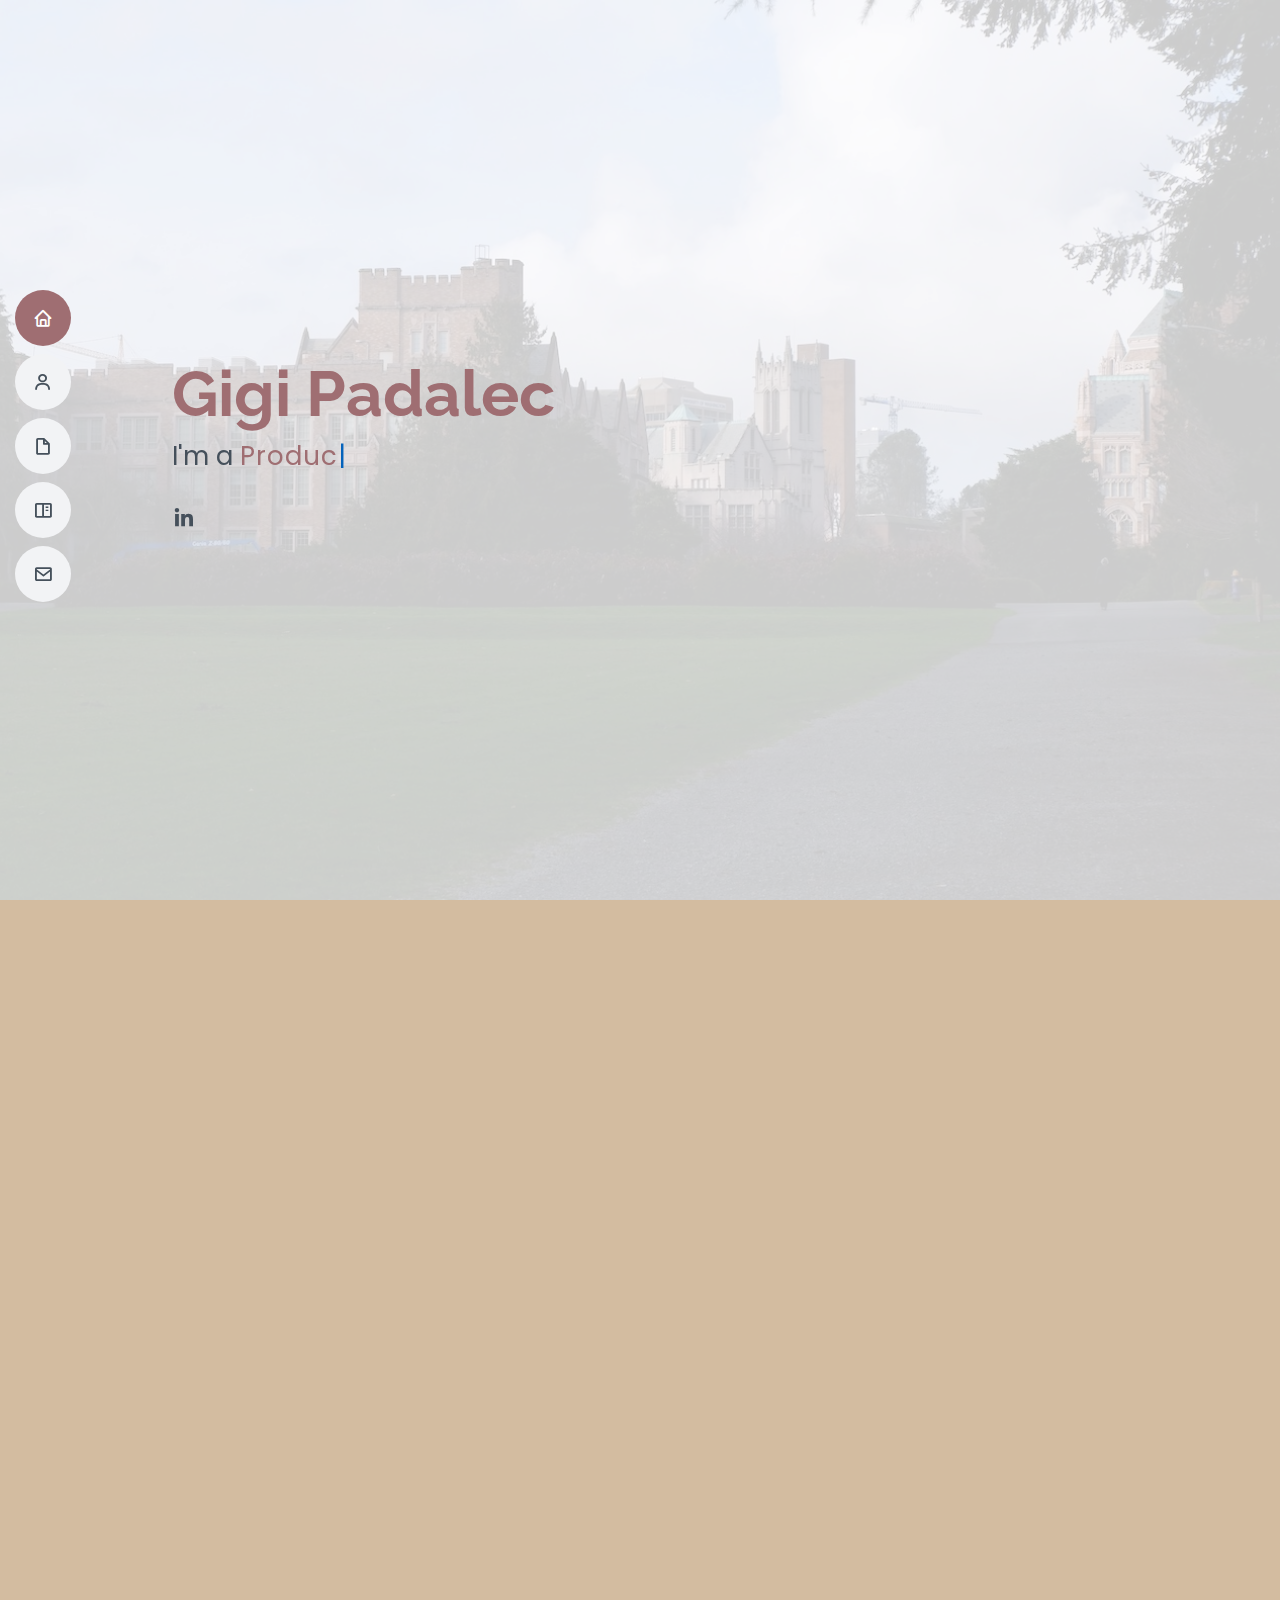
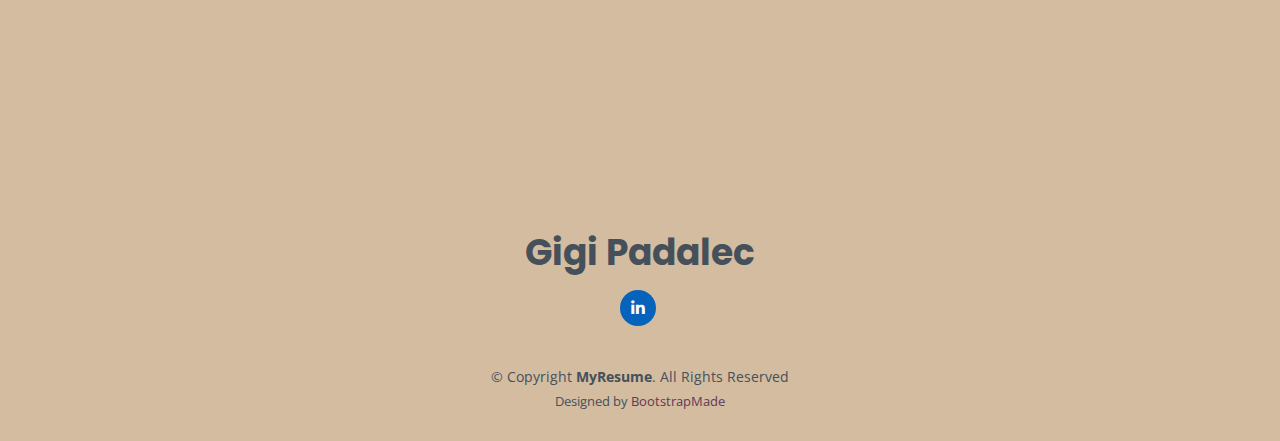
<file: index.html>
<!DOCTYPE html>
<html lang="en">

<head>
  <meta charset="utf-8">
  <meta content="width=device-width, initial-scale=1.0" name="viewport">

  <title>Welcome!</title>
  <meta content="" name="description">
  <meta content="" name="keywords">

  <!-- Favicons -->
  <link href="assets/img/heart.png" rel="icon">
  <link href="assets/img/apple-touch-icon.png" rel="apple-touch-icon">

  <!-- Google Fonts -->
  <link href="https://fonts.googleapis.com/css?family=Open+Sans:300,300i,400,400i,600,600i,700,700i|Raleway:300,300i,400,400i,500,500i,600,600i,700,700i|Poppins:300,300i,400,400i,500,500i,600,600i,700,700i" rel="stylesheet">

  <!-- Vendor CSS Files -->
  <link href="assets/vendor/aos/aos.css" rel="stylesheet">
  <link href="assets/vendor/bootstrap/css/bootstrap.min.css" rel="stylesheet">
  <link href="assets/vendor/bootstrap-icons/bootstrap-icons.css" rel="stylesheet">
  <link href="assets/vendor/boxicons/css/boxicons.min.css" rel="stylesheet">
  <link href="assets/vendor/glightbox/css/glightbox.min.css" rel="stylesheet">
  <link href="assets/vendor/swiper/swiper-bundle.min.css" rel="stylesheet">

  <!-- Template Main CSS File -->
  <link href="assets/css/style.css" rel="stylesheet">

  <!-- =======================================================
  * Template Name: MyResume - v4.7.0
  * Template URL: https://bootstrapmade.com/free-html-bootstrap-template-my-resume/
  * Author: BootstrapMade.com
  * License: https://bootstrapmade.com/license/
  ======================================================== -->

</head>

<body>
  
  <!-- ======= Mobile nav toggle button ======= -->
  <!-- <button type="button" class="mobile-nav-toggle d-xl-none"><i class="bi bi-list mobile-nav-toggle"></i></button> -->
  <i class="bi bi-list mobile-nav-toggle d-xl-none"></i>
  <!-- ======= Header ======= -->
  <header id="header" class="d-flex flex-column justify-content-center">

    <nav id="navbar" class="navbar nav-menu">
      <ul>
        <li><a href="#hero" class="nav-link scrollto active"><i class="bx bx-home"></i> <span>Home</span></a></li>
        <li><a href="#about" class="nav-link scrollto"><i class="bx bx-user"></i> <span>About</span></a></li>
        <li><a href="#resume" class="nav-link scrollto"><i class="bx bx-file-blank"></i> <span>Resume</span></a></li>
        <li><a href="#portfolio" class="nav-link scrollto"><i class="bx bx-book-content"></i> <span>Portfolio</span></a></li>
     <!--  <li><a href="#services" class="nav-link scrollto"><i class="bx bx-server"></i> <span>Services</span></a></li>--> 
        <li><a href="#contact" class="nav-link scrollto"><i class="bx bx-envelope"></i> <span>Contact</span></a></li>
      </ul>
    </nav><!-- .nav-menu -->

  </header><!-- End Header -->

  <!-- ======= Hero Section ======= -->
  <section id="hero" class="d-flex flex-column justify-content-center">
    <div class="container" data-aos="zoom-in" data-aos-delay="100">
      <h1 style="color: #9F6E72">Gigi Padalec</h1>
      <p>I'm a <span style="color: #9F6E72" class="typed" data-typed-items="Product Manager, Lifelong Learner, Foodie, Problem Solver, Coder, Critical Thinker "></span></p>
      <div class="social-links">
        <!-- <a href="#" class="twitter"><i class="bx bxl-twitter"></i></a>
        <a href="#" class="facebook"><i class="bx bxl-facebook"></i></a>
        <a href="#" class="instagram"><i class="bx bxl-instagram"></i></a>
        <a href="#" class="google-plus"><i class="bx bxl-skype"></i></a> -->
        <a href="https://www.linkedin.com/in/gigi-padalec/" class="linkedin"><i class="bx bxl-linkedin"></i></a>
      </div>
    </div>
  </section><!-- End Hero -->

  <main id="main">

    <!-- ======= About Section ======= -->
    <section id="about" class="about">
      <div class="container" data-aos="fade-up">

        <div class="section-title">
          <h2>About</h2>
          <!-- <p>Hi! My name is Gigi :) I am a senior studying computer science at Michigan State University. After graduation, I will be working
            at Microsoft as a technical PM & I plan to go to grad school Fall 2023 to get my masters in Computer Science! Besides coding, one of my favorite things to partake in is outreach. I work in numerous programs in the Lansing area while also working directly in the Lansing school district.
             When I have time for myself, I enjoy crafting, playing tennis,traveling, hiking, and playing Animal Crossing.</p> -->
        </div>

        <div class="row">
          <div class="col-lg-4">
            <img src="assets/img/gigi2023.jpg" class="img-fluid" alt="picture of a girl smiling in a pink and black top">
          </div>
          <div class="col-lg-8 pt-4 pt-lg-0 content">
            <h3 style = "color: #9F6E72">PM @ Microsoft</h3>
            <!-- <p class="fst-italic"> -->
              <p>
              Hi! My name is Gigi :) I am a recent graduate Michigan State University from Michigan State University with a degree in computer science and a focus in Biometrics. I currently
              work at Microsoft as a product manager. 
              <p></p>
             When I have time for myself, I enjoy puzzles (sudoku advocate), crafting, playing tennis, traveling, hiking, and tending to my Animal Crossing garden. I am also an aspiring author and am currently in the works of writing my first book!
            </p>
       
           
            <h4 style = "color: #9F6E72">Interests!</h4>
            <p>My interests surround in making technology accessible and inclusive.  I have experience with both front and backend development in a professional environment and
              want to continue to develop these skills. 
              I'm also interested in the cross over between consumers and product, specifically working among
              both in order to build a useful and accessible piece of technology for users.
            </p>
            <h4 style = "color: #9F6E72">Lifelong Learning!</h4>
            <p>Learning is something that never stops. It's important to me that I am in an 
              environment that continues to challenge me and allows me to grow and flourish into my best self. Because of this, 
              I'm always learning new skills, technical or non-technical (trying to become a better cook :) ). My passion for tech
              allows me to be in a space with continued growth and endless possibilities.

            </p>
            <!-- <div class="row">
              <div class="col-lg-6">
                <ul>
                  <li><i class="bi bi-chevron-right"></i> <strong>Birthday:</strong> <span>1 May 1995</span></li>
                  <li><i class="bi bi-chevron-right"></i> <strong>Website:</strong> <span>www.example.com</span></li>
                  <li><i class="bi bi-chevron-right"></i> <strong>Phone:</strong> <span>+123 456 7890</span></li>
                  <li><i class="bi bi-chevron-right"></i> <strong>City:</strong> <span>New York, USA</span></li>
                </ul>
              </div>
              <div class="col-lg-6">
                <ul>
                  <li><i class="bi bi-chevron-right"></i> <strong>Age:</strong> <span>30</span></li>
                  <li><i class="bi bi-chevron-right"></i> <strong>Degree:</strong> <span>Master</span></li>
                  <li><i class="bi bi-chevron-right"></i> <strong>PhEmailone:</strong> <span>email@example.com</span></li>
                  <li><i class="bi bi-chevron-right"></i> <strong>Freelance:</strong> <span>Available</span></li>
                </ul>
              </div>
            </div> -->
            <!-- <p>
              Officiis eligendi itaque labore et dolorum mollitia officiis optio vero. Quisquam sunt adipisci omnis et ut. Nulla accusantium dolor incidunt officia tempore. Et eius omnis.
              Cupiditate ut dicta maxime officiis quidem quia. Sed et consectetur qui quia repellendus itaque neque. Aliquid amet quidem ut quaerat cupiditate. Ab et eum qui repellendus omnis culpa magni laudantium dolores.
            </p> -->
          </div>
        </div>

      </div>
    </section><!-- End About Section -->




    <!-- ======= Resume Section ======= -->
    <section id="resume" class="resume">
      <div class="container" data-aos="fade-up">

        <div class="section-title">
          <h2>Resume</h2>
          <p>Here are some of my past professional experiences!</p>
        </div>

        <div class="row">
          <div class="col-lg-6">
            <h3 class="resume-title">Summary</h3>
            <div class="resume-item pb-0">
              <h4>Gigi Padalec</h4>
              <p>Grace Hopper Scholarship Recipient 2020 & 2021</p>
              <p>MSU Engineering Undergraduate Service Award Recipient 2021 & 2022</p>
            <!-- <p><em>Innovative and deadline-driven Graphic Designer with 3+ years of experience designing and developing user-centered digital/print marketing material from initial concept to final, polished deliverable.</em></p>
              <ul>
                <li>Michigan</li>
              
              </ul> -->
            </div>

            <h3 class="resume-title">Education</h3>
            <div class="resume-item">
              <h4>Bachelor Of Science, Computer Science</h4>
              <h5>2018 - expected: May 2022</h5>
              <p><em>Michigan State University, East Lansing, MI</em></p>
            </div>

            <h3 class="resume-title">Capstone Project</h3>
            <div class="resume-item">
              <h4> Michigan State University</h4>
              <p><em>Michigan State University, East Lansing, MI</em></p>
              <H6><strong>Team United Airlines Quality Assurance</strong></H6>
              <p>Tasked to develop an audit management system for auditors to replace
                the pen and paper audits they were previously working with.
                The audit management system created enables quality assurance administrators 
                to create new audits and assign them to their respective auditors more easily. Our system also provides auditors with a solution to have electronic access to audit documentation on their mobile devices.
                Specifically worked on the front-end of the application which was written 
                in Swift for iOS integration. 
              </p>
            </div>
           
            <!-- <div class="resume-item">
              <h4>Bachelor of Fine Arts &amp; Graphic Design</h4>
              <h5>2010 - 2014</h5>
              <p><em>Rochester Institute of Technology, Rochester, NY</em></p>
              <p>Quia nobis sequi est occaecati aut. Repudiandae et iusto quae reiciendis et quis Eius vel ratione eius unde vitae rerum voluptates asperiores voluptatem Earum molestiae consequatur neque etlon sader mart dila</p>
            </div> -->
          </div>
          <div class="col-lg-6">
            <div class="resume-item">
              <h4>Product Manager @ Microsoft </h4>
              <h5>August 2022</h5>
              <p><em>Seattle, Washington </em></p>
              <ul>
                <li>Microsoft Ads - Consumer Payments</li>
               
              </ul>
            </div>

            <h3 class="resume-title">Professional Experience</h3>
            <div class="resume-item">
              <h4>Backend Software Engineer Intern at Target</h4>
              <h5>June 2021 - August 2021</h5>
              <p><em>Minneapolis, MN  </em></p>
              <ul>
                <li>Worked in an Agile environment with daily stand-up meetings and collaborated with the entire team.</li>
                <li>Created an API to help specify store needs. Written in Kotlin, tested in Groovy.  </li>
                <li>Created a plugin that promoted to production from terminal and increased productivity by 30% for developers. (Kotlin, Groovy)</li>
                <li>Developed new UI features to Target’s internal website to toggle between developer and standard views across page (Javascript, React)</li>
              </ul>
            </div>
            <div class="resume-item">
              <h4>Undergraduate Teaching Assistant - Algorithmic Thinking & Programming</h4>
              <h5>Fall 2019 - Fall 2021</h5>
              <p><em>Michigan State University - College of Engineering, East Lansing, MI</em></p>
              <ul>
                <li>Instruct a class of 30 students teaching the fundamentals of computing, algorithms and programming using Python</li>
                <li>Built supplemental lesson plans on course topics to further develop their understanding of key coding concepts</li>
                <li>Assisted students by reviewing their code, identified logical flaws and provided actionable feedback towards completion</li>
                <li>Reporting class statistics and problem areas for students to professors, creating strategies for better student engagement</li>
                <li>Became faster at locating illogical statements and code errors in others’ coding projects</li>
              </ul>
            </div>


            <div class="resume-item">
              <h4>Women in Engineering Ambassador</h4>
              <h5>Fall 2019 - June 2022</h5>
              <p><em>Michigan State University - College of Engineering, East Lansing, MI</em></p>
              <ul>
                <li>The mission of the Women in Engineering program is to recruit and retain women of all backgrounds in engineering.</li>
                <li>Assisted students by reviewing their code, identified logical flaws and provided actionable feedback towards completion</li>
                <li>Reporting class statistics and problem areas for students to professors, creating strategies for better student engagement</li>
                <li>Became faster at locating illogical statements and code errors in others’ coding projects</li>
              </ul>
            </div>



          </div>
        </div>

      </div>
    </section><!-- End Resume Section -->
        <!-- ======= Skills Section ======= -->
        
        <section id="skills" class="skills section-bg">
       
          <div class="container" data-aos="fade-up">
           
           
              
            <div class="section-title">
              
              <h2>Skills & Relevant Coursework</h2>
              <h4>Coursework</h4>
              <p>Relevant Course Work: Algorithms and Data Structures, Discrete Structures (CS), Intro to Programming 1 & 2, Linear Algebra,
                 Differential Equations, Discrete Math, Software Development, Advanced Algorithms & Data Structures, Databases, Biometrics & Facial Recognition,
                Computer Systems, Computer Networks, Web Application Development</p>
                <br>
                <br>
              <h4>Computer Skills</h4>
              <p>C++17, Python, C, Kotlin, Swift, HTML, CSS, PHP, SQL, Bootstrap, Markdown</p>
              <br>
              <br>
              <h4>Clubs Participated In (College) </h4>
              <p>
                <ul>
                  <p>Society of Women Engineers - Member</p> 
                  <p> Women in Computing – Webmaster </p> 
                  <p>Phi Sigma Rho-Engineering and Engineering Technology Sorority – Member</p>  
                  <p>Association for Computing Machinery (ACM) - Member</p>  
              </ul>
              </p>
            </div>
    
            <!-- <div class="row skills-content">
    
              <div class="col-lg-6">
    
                <div class="progress">
                  <span class="skill">HTML <i class="val">100%</i></span>
                  <div class="progress-bar-wrap">
                    <div class="progress-bar" role="progressbar" aria-valuenow="100" aria-valuemin="0" aria-valuemax="100"></div>
                  </div>
                </div>
    
                <div class="progress">
                  <span class="skill">CSS <i class="val">90%</i></span>
                  <div class="progress-bar-wrap">
                    <div class="progress-bar" role="progressbar" aria-valuenow="90" aria-valuemin="0" aria-valuemax="100"></div>
                  </div>
                </div>
    
                <div class="progress">
                  <span class="skill">JavaScript <i class="val">75%</i></span>
                  <div class="progress-bar-wrap">
                    <div class="progress-bar" role="progressbar" aria-valuenow="75" aria-valuemin="0" aria-valuemax="100"></div>
                  </div>
                </div>
    
              </div>
    
              <div class="col-lg-6">
    
                <div class="progress">
                  <span class="skill">PHP <i class="val">80%</i></span>
                  <div class="progress-bar-wrap">
                    <div class="progress-bar" role="progressbar" aria-valuenow="80" aria-valuemin="0" aria-valuemax="100"></div>
                  </div>
                </div>
    
                <div class="progress">
                  <span class="skill">WordPress/CMS <i class="val">90%</i></span>
                  <div class="progress-bar-wrap">
                    <div class="progress-bar" role="progressbar" aria-valuenow="90" aria-valuemin="0" aria-valuemax="100"></div>
                  </div>
                </div>
    
                <div class="progress">
                  <span class="skill">Photoshop <i class="val">55%</i></span>
                  <div class="progress-bar-wrap">
                    <div class="progress-bar" role="progressbar" aria-valuenow="55" aria-valuemin="0" aria-valuemax="100"></div>
                  </div>
                </div>
    
              </div>
    
            </div> -->
    
          </div>
        </section><!-- End Skills Section -->
    <!-- ======= Portfolio Section ======= -->
    <section id="portfolio" class="portfolio section-bg">
      <div class="container" data-aos="fade-up">
           
        <div class="section-title">
          <h2>Portfolio</h2>
          <p>
            This space will be updated with Spring 2023 projects and work completed! On the horizon is an IOS app that I plan on creating!
          </p>
        </div>

        <!-- <div class="row">
          <div class="col-lg-12 d-flex justify-content-center" data-aos="fade-up" data-aos-delay="100">
            <ul id="portfolio-flters">
              <li data-filter="*" class="filter-active">All</li>
              <li data-filter=".filter-app">App</li>
              <li data-filter=".filter-card">Card</li>
              <li data-filter=".filter-web">Web</li>
            </ul>
          </div>
        </div>

        <div class="row portfolio-container" data-aos="fade-up" data-aos-delay="200">

          <div class="col-lg-4 col-md-6 portfolio-item filter-app">
            <div class="portfolio-wrap">
              <img src="assets/img/portfolio/portfolio-1.jpg" class="img-fluid" alt="">
              <div class="portfolio-info">
                <h4>App 1</h4>
                <p>App</p>
                <div class="portfolio-links">
                  <a href="assets/img/portfolio/portfolio-1.jpg" data-gallery="portfolioGallery" class="portfolio-lightbox" title="App 1"><i class="bx bx-plus"></i></a>
                  <a href="portfolio-details.html" class="portfolio-details-lightbox" data-glightbox="type: external" title="Portfolio Details"><i class="bx bx-link"></i></a>
                </div>
              </div>
            </div>
          </div> -->

       <!--    <div class="col-lg-4 col-md-6 portfolio-item filter-web">
            <div class="portfolio-wrap">
              <img src="assets/img/portfolio/portfolio-2.jpg" class="img-fluid" alt="">
              <div class="portfolio-info">
                <h4>Web 3</h4>
                <p>Web</p>
                <div class="portfolio-links">
                  <a href="assets/img/portfolio/portfolio-2.jpg" data-gallery="portfolioGallery" class="portfolio-lightbox" title="Web 3"><i class="bx bx-plus"></i></a>
                  <a href="portfolio-details.html" class="portfolio-details-lightbox" data-glightbox="type: external" title="Portfolio Details"><i class="bx bx-link"></i></a>
                </div>
              </div>
            </div>
          </div>

          <div class="col-lg-4 col-md-6 portfolio-item filter-app">
            <div class="portfolio-wrap">
              <img src="assets/img/portfolio/portfolio-3.jpg" class="img-fluid" alt="">
              <div class="portfolio-info">
                <h4>App 2</h4>
                <p>App</p>
                <div class="portfolio-links">
                  <a href="assets/img/portfolio/portfolio-3.jpg" data-gallery="portfolioGallery" class="portfolio-lightbox" title="App 2"><i class="bx bx-plus"></i></a>
                  <a href="portfolio-details.html" class="portfolio-details-lightbox" data-glightbox="type: external" title="Portfolio Details"><i class="bx bx-link"></i></a>
                </div>
              </div>
            </div>
          </div>

          <div class="col-lg-4 col-md-6 portfolio-item filter-card">
            <div class="portfolio-wrap">
              <img src="assets/img/portfolio/portfolio-4.jpg" class="img-fluid" alt="">
              <div class="portfolio-info">
                <h4>Card 2</h4>
                <p>Card</p>
                <div class="portfolio-links">
                  <a href="assets/img/portfolio/portfolio-4.jpg" data-gallery="portfolioGallery" class="portfolio-lightbox" title="Card 2"><i class="bx bx-plus"></i></a>
                  <a href="portfolio-details.html" class="portfolio-details-lightbox" data-glightbox="type: external" title="Portfolio Details"><i class="bx bx-link"></i></a>
                </div>
              </div>
            </div>
          </div>

          <div class="col-lg-4 col-md-6 portfolio-item filter-web">
            <div class="portfolio-wrap">
              <img src="assets/img/portfolio/portfolio-5.jpg" class="img-fluid" alt="">
              <div class="portfolio-info">
                <h4>Web 2</h4>
                <p>Web</p>
                <div class="portfolio-links">
                  <a href="assets/img/portfolio/portfolio-5.jpg" data-gallery="portfolioGallery" class="portfolio-lightbox" title="Web 2"><i class="bx bx-plus"></i></a>
                  <a href="portfolio-details.html" class="portfolio-details-lightbox" data-glightbox="type: external" title="Portfolio Details"><i class="bx bx-link"></i></a>
                </div>
              </div>
            </div>
          </div>

          <div class="col-lg-4 col-md-6 portfolio-item filter-app">
            <div class="portfolio-wrap">
              <img src="assets/img/portfolio/portfolio-6.jpg" class="img-fluid" alt="">
              <div class="portfolio-info">
                <h4>App 3</h4>
                <p>App</p>
                <div class="portfolio-links">
                  <a href="assets/img/portfolio/portfolio-6.jpg" data-gallery="portfolioGallery" class="portfolio-lightbox" title="App 3"><i class="bx bx-plus"></i></a>
                  <a href="portfolio-details.html" class="portfolio-details-lightbox" data-glightbox="type: external" title="Portfolio Details"><i class="bx bx-link"></i></a>
                </div>
              </div>
            </div>
          </div>

          <div class="col-lg-4 col-md-6 portfolio-item filter-card">
            <div class="portfolio-wrap">
              <img src="assets/img/portfolio/portfolio-7.jpg" class="img-fluid" alt="">
              <div class="portfolio-info">
                <h4>Card 1</h4>
                <p>Card</p>
                <div class="portfolio-links">
                  <a href="assets/img/portfolio/portfolio-7.jpg" data-gallery="portfolioGallery" class="portfolio-lightbox" title="Card 1"><i class="bx bx-plus"></i></a>
                  <a href="portfolio-details.html" class="portfolio-details-lightbox" data-glightbox="type: external" title="Portfolio Details"><i class="bx bx-link"></i></a>
                </div>
              </div>
            </div>
          </div>

          <div class="col-lg-4 col-md-6 portfolio-item filter-card">
            <div class="portfolio-wrap">
              <img src="assets/img/portfolio/portfolio-8.jpg" class="img-fluid" alt="">
              <div class="portfolio-info">
                <h4>Card 3</h4>
                <p>Card</p>
                <div class="portfolio-links">
                  <a href="assets/img/portfolio/portfolio-8.jpg" data-gallery="portfolioGallery" class="portfolio-lightbox" title="Card 3"><i class="bx bx-plus"></i></a>
                  <a href="portfolio-details.html" class="portfolio-details-lightbox" data-glightbox="type: external" title="Portfolio Details"><i class="bx bx-link"></i></a>
                </div>
              </div>
            </div>
          </div>

          <div class="col-lg-4 col-md-6 portfolio-item filter-web">
            <div class="portfolio-wrap">
              <img src="assets/img/portfolio/portfolio-9.jpg" class="img-fluid" alt="">
              <div class="portfolio-info">
                <h4>Web 3</h4>
                <p>Web</p>
                <div class="portfolio-links">
                  <a href="assets/img/portfolio/portfolio-9.jpg" data-gallery="portfolioGallery" class="portfolio-lightbox" title="Web 3"><i class="bx bx-plus"></i></a>
                  <a href="portfolio-details.html" class="portfolio-details-lightbox" data-glightbox="type: external" title="Portfolio Details"><i class="bx bx-link"></i></a>
                </div>
              </div>
            </div>
          </div>

        </div>

      </div> -->
    </section><!-- End Portfolio Section -->

    <!-- ======= Services Section ======= -->
   <!-- <section id="services" class="services">
      <div class="container" data-aos="fade-up">

        <div class="section-title">
          <h2>Services</h2>
          <p>Magnam dolores commodi suscipit. Necessitatibus eius consequatur ex aliquid fuga eum quidem. Sit sint consectetur velit. Quisquam quos quisquam cupiditate. Et nemo qui impedit suscipit alias ea. Quia fugiat sit in iste officiis commodi quidem hic quas.</p>
        </div>

        <div class="row">

          <div class="col-lg-4 col-md-6 d-flex align-items-stretch" data-aos="zoom-in" data-aos-delay="100">
            <div class="icon-box iconbox-blue">
              <div class="icon">
                <svg width="100" height="100" viewBox="0 0 600 600" xmlns="http://www.w3.org/2000/svg">
                  <path stroke="none" stroke-width="0" fill="#f5f5f5" d="M300,521.0016835830174C376.1290562159157,517.8887921683347,466.0731472004068,529.7835943286574,510.70327084640275,468.03025145048787C554.3714126377745,407.6079735673963,508.03601936045806,328.9844924480964,491.2728898941984,256.3432110539036C474.5976632858925,184.082847569629,479.9380746630129,96.60480741107993,416.23090153303,58.64404602377083C348.86323505073057,18.502131276798302,261.93793281208167,40.57373210992963,193.5410806939664,78.93577620505333C130.42746243093433,114.334589627462,98.30271207620316,179.96522072025542,76.75703585869454,249.04625023123273C51.97151888228291,328.5150500222984,13.704378332031375,421.85034740162234,66.52175969318436,486.19268352777647C119.04800174914682,550.1803526380478,217.28368757567262,524.383925680826,300,521.0016835830174"></path>
                </svg>
                <i class="bx bxl-dribbble"></i>
              </div>
              <h4><a href="">Lorem Ipsum</a></h4>
              <p>Voluptatum deleniti atque corrupti quos dolores et quas molestias excepturi</p>
            </div>
          </div>

          <div class="col-lg-4 col-md-6 d-flex align-items-stretch mt-4 mt-md-0" data-aos="zoom-in" data-aos-delay="200">
            <div class="icon-box iconbox-orange ">
              <div class="icon">
                <svg width="100" height="100" viewBox="0 0 600 600" xmlns="http://www.w3.org/2000/svg">
                  <path stroke="none" stroke-width="0" fill="#f5f5f5" d="M300,582.0697525312426C382.5290701553225,586.8405444964366,449.9789794690241,525.3245884688669,502.5850820975895,461.55621195738473C556.606425686781,396.0723002908107,615.8543463187945,314.28637112970534,586.6730223649479,234.56875336149918C558.9533121215079,158.8439757836574,454.9685369536778,164.00468322053177,381.49747125262974,130.76875717737553C312.15926192815925,99.40240125094834,248.97055460311594,18.661163978235184,179.8680185752513,50.54337015887873C110.5421016452524,82.52863877960104,119.82277516462835,180.83849132639028,109.12597500060166,256.43424936330496C100.08760227029461,320.3096726198365,92.17705696193138,384.0621239912766,124.79988738764834,439.7174275375508C164.83382741302287,508.01625554203684,220.96474134820875,577.5009287672846,300,582.0697525312426"></path>
                </svg>
                <i class="bx bx-file"></i>
              </div>
              <h4><a href="">Sed Perspiciatis</a></h4>
              <p>Duis aute irure dolor in reprehenderit in voluptate velit esse cillum dolore</p>
            </div>
          </div>

          <div class="col-lg-4 col-md-6 d-flex align-items-stretch mt-4 mt-lg-0" data-aos="zoom-in" data-aos-delay="300">
            <div class="icon-box iconbox-pink">
              <div class="icon">
                <svg width="100" height="100" viewBox="0 0 600 600" xmlns="http://www.w3.org/2000/svg">
                  <path stroke="none" stroke-width="0" fill="#f5f5f5" d="M300,541.5067337569781C382.14930387511276,545.0595476570109,479.8736841581634,548.3450877840088,526.4010558755058,480.5488172755941C571.5218469581645,414.80211281144784,517.5187510058486,332.0715597781072,496.52539010469104,255.14436215662573C477.37192572678356,184.95920475031193,473.57363656557914,105.61284051026155,413.0603344069578,65.22779650032875C343.27470386102294,18.654635553484475,251.2091493199835,5.337323636656869,175.0934190732945,40.62881213300186C97.87086631185822,76.43348514350839,51.98124368387456,156.15599469081315,36.44837278890362,239.84606092416172C21.716077023791087,319.22268207091537,43.775223500013084,401.1760424656574,96.891909868211,461.97329694683043C147.22146801428983,519.5804099606455,223.5754009179313,538.201503339737,300,541.5067337569781"></path>
                </svg>
                <i class="bx bx-tachometer"></i>
              </div>
              <h4><a href="">Magni Dolores</a></h4>
              <p>Excepteur sint occaecat cupidatat non proident, sunt in culpa qui officia</p>
            </div>
          </div>

          <div class="col-lg-4 col-md-6 d-flex align-items-stretch mt-4" data-aos="zoom-in" data-aos-delay="100">
            <div class="icon-box iconbox-yellow">
              <div class="icon">
                <svg width="100" height="100" viewBox="0 0 600 600" xmlns="http://www.w3.org/2000/svg">
                  <path stroke="none" stroke-width="0" fill="#f5f5f5" d="M300,503.46388370962813C374.79870501325706,506.71871716319447,464.8034551963731,527.1746412648533,510.4981551193396,467.86667711651364C555.9287308511215,408.9015244558933,512.6030010748507,327.5744911775523,490.211057578863,256.5855673507754C471.097692560561,195.9906835881958,447.69079081568157,138.11976852964426,395.19560036434837,102.3242989838813C329.3053358748298,57.3949838291264,248.02791733380457,8.279543830951368,175.87071277845988,42.242879143198664C103.41431057327972,76.34704239035025,93.79494320519305,170.9812938413882,81.28167332365135,250.07896920659033C70.17666984294237,320.27484674793965,64.84698225790005,396.69656628748305,111.28512138212992,450.4950937839243C156.20124167950087,502.5303643271138,231.32542653798444,500.4755392045468,300,503.46388370962813"></path>
                </svg>
                <i class="bx bx-layer"></i>
              </div>
              <h4><a href="">Nemo Enim</a></h4>
              <p>At vero eos et accusamus et iusto odio dignissimos ducimus qui blanditiis</p>
            </div>
          </div>

          <div class="col-lg-4 col-md-6 d-flex align-items-stretch mt-4" data-aos="zoom-in" data-aos-delay="200">
            <div class="icon-box iconbox-red">
              <div class="icon">
                <svg width="100" height="100" viewBox="0 0 600 600" xmlns="http://www.w3.org/2000/svg">
                  <path stroke="none" stroke-width="0" fill="#f5f5f5" d="M300,532.3542879108572C369.38199826031484,532.3153073249985,429.10787420159085,491.63046689027357,474.5244479745417,439.17860296908856C522.8885846962883,383.3225815378663,569.1668002868075,314.3205725914397,550.7432151929288,242.7694973846089C532.6665558377875,172.5657663291529,456.2379748765914,142.6223662098291,390.3689995646985,112.34683881706744C326.66090330228417,83.06452184765237,258.84405631176094,53.51806209861945,193.32584062364296,78.48882559362697C121.61183558270385,105.82097193414197,62.805066853699245,167.19869350419734,48.57481801355237,242.6138429142374C34.843463184063346,315.3850353017275,76.69343916112496,383.4422959591041,125.22947124332185,439.3748458443577C170.7312796277747,491.8107796887764,230.57421082200815,532.3932930995766,300,532.3542879108572"></path>
                </svg>
                <i class="bx bx-slideshow"></i>
              </div>
              <h4><a href="">Dele Cardo</a></h4>
              <p>Quis consequatur saepe eligendi voluptatem consequatur dolor consequuntur</p>
            </div>
          </div>

          <div class="col-lg-4 col-md-6 d-flex align-items-stretch mt-4" data-aos="zoom-in" data-aos-delay="300">
            <div class="icon-box iconbox-teal">
              <div class="icon">
                <svg width="100" height="100" viewBox="0 0 600 600" xmlns="http://www.w3.org/2000/svg">
                  <path stroke="none" stroke-width="0" fill="#f5f5f5" d="M300,566.797414625762C385.7384707136149,576.1784315230908,478.7894351017131,552.8928747891023,531.9192734346935,484.94944893311C584.6109503024035,417.5663521118492,582.489472248146,322.67544863468447,553.9536738515405,242.03673114598146C529.1557734026468,171.96086150256528,465.24506316201064,127.66468636344209,395.9583748389544,100.7403814666027C334.2173773831606,76.7482773500951,269.4350130405921,84.62216499799875,207.1952322260088,107.2889140133804C132.92018162631612,134.33871894543012,41.79353780512637,160.00259165414826,22.644507872594943,236.69541883565114C3.319112789854554,314.0945973066697,72.72355303640163,379.243833228382,124.04198916343866,440.3218312028393C172.9286146004772,498.5055451809895,224.45579914871206,558.5317968840102,300,566.797414625762"></path>
                </svg>
                <i class="bx bx-arch"></i>
              </div>
              <h4><a href="">Divera Don</a></h4>
              <p>Modi nostrum vel laborum. Porro fugit error sit minus sapiente sit aspernatur</p>
            </div>
          </div>

        </div>

      </div>
    </section> --> <!-- End Services Section -->

    <!-- ======= Testimonials Section ======= -->
   <!--   <section id="testimonials" class="testimonials section-bg">
      <div class="container" data-aos="fade-up">

        <div class="section-title">
          <h2>Testimonials</h2>
        </div>

        <div class="testimonials-slider swiper" data-aos="fade-up" data-aos-delay="100">
          <div class="swiper-wrapper">

            <div class="swiper-slide">
              <div class="testimonial-item">
                <img src="assets/img/testimonials/testimonials-1.jpg" class="testimonial-img" alt="">
                <h3>Saul Goodman</h3>
                <h4>Ceo &amp; Founder</h4>
                <p>
                  <i class="bx bxs-quote-alt-left quote-icon-left"></i>
                  Proin iaculis purus consequat sem cure digni ssim donec porttitora entum suscipit rhoncus. Accusantium quam, ultricies eget id, aliquam eget nibh et. Maecen aliquam, risus at semper.
                  <i class="bx bxs-quote-alt-right quote-icon-right"></i>
                </p>
              </div>
            </div>--><!-- End testimonial item -->

            <!--  <div class="swiper-slide">
              <div class="testimonial-item">
                <img src="assets/img/testimonials/testimonials-2.jpg" class="testimonial-img" alt="">
                <h3>Sara Wilsson</h3>
                <h4>Designer</h4>
                <p>
                  <i class="bx bxs-quote-alt-left quote-icon-left"></i>
                  Export tempor illum tamen malis malis eram quae irure esse labore quem cillum quid cillum eram malis quorum velit fore eram velit sunt aliqua noster fugiat irure amet legam anim culpa.
                  <i class="bx bxs-quote-alt-right quote-icon-right"></i>
                </p>
              </div>
            </div> --><!-- End testimonial item -->

           <!-- <div class="swiper-slide">
              <div class="testimonial-item">
                <img src="assets/img/testimonials/testimonials-3.jpg" class="testimonial-img" alt="">
                <h3>Jena Karlis</h3>
                <h4>Store Owner</h4>
                <p>
                  <i class="bx bxs-quote-alt-left quote-icon-left"></i>
                  Enim nisi quem export duis labore cillum quae magna enim sint quorum nulla quem veniam duis minim tempor labore quem eram duis noster aute amet eram fore quis sint minim.
                  <i class="bx bxs-quote-alt-right quote-icon-right"></i>
                </p>
              </div>
            </div> --> <!-- End testimonial item -->
            <!--
            <div class="swiper-slide">
              <div class="testimonial-item">
                <img src="assets/img/testimonials/testimonials-4.jpg" class="testimonial-img" alt="">
                <h3>Matt Brandon</h3>
                <h4>Freelancer</h4>
                <p>
                  <i class="bx bxs-quote-alt-left quote-icon-left"></i>
                  Fugiat enim eram quae cillum dolore dolor amet nulla culpa multos export minim fugiat minim velit minim dolor enim duis veniam ipsum anim magna sunt elit fore quem dolore labore illum veniam.
                  <i class="bx bxs-quote-alt-right quote-icon-right"></i>
                </p>
              </div>
            </div> --> <!-- End testimonial item -->
            <!--
            <div class="swiper-slide">
              <div class="testimonial-item">
                <img src="assets/img/testimonials/testimonials-5.jpg" class="testimonial-img" alt="">
                <h3>John Larson</h3>
                <h4>Entrepreneur</h4>
                <p>
                  <i class="bx bxs-quote-alt-left quote-icon-left"></i>
                  Quis quorum aliqua sint quem legam fore sunt eram irure aliqua veniam tempor noster veniam enim culpa labore duis sunt culpa nulla illum cillum fugiat legam esse veniam culpa fore nisi cillum quid.
                  <i class="bx bxs-quote-alt-right quote-icon-right"></i>
                </p>
              </div>
            </div> --><!-- End testimonial item -->

          <!-- </div> -->
          <div class="swiper-pagination"></div>
        </div>

      </div>
    </section><!-- End Testimonials Section -->

    <!-- ======= Contact Section ======= -->
    <section id="contact" class="contact">
      <div class="container" data-aos="fade-up">

        <div class="section-title">
          <h2>Contact</h2>
        </div>

        <div class="row mt-1">
          <div class="col-lg-4">

          </div>
<!-- 
          <div class="col-lg-4">
            <div class="info">
              <div class="address">
                <i class="bi bi-geo-alt"></i>
                <h4>Location:</h4>
                <p>A108 Adam Street, New York, NY 535022</p>
              </div>

              <div class="email">
                <i class="bi bi-envelope"></i>
                <h4>Email:</h4>
                <p>info@example.com</p>
              </div>

              <div class="phone">
                <i class="bi bi-phone"></i>
                <h4>Call:</h4>
                <p>+1 5589 55488 55s</p>
              </div>

            </div>

          </div> -->

     
            

            <!-- modify this form HTML and place wherever you want your form -->





      <form
      action="https://formspree.io/f/xwkyrydv"
      method="POST">
      

       
        
   
       <div class="row">
       
          <div class="col-lg-4">
            <img src="assets/img/Gigi.jpg" class="img-fluid" alt="girl sitting on brick stair step">
          </div>
                <div class="col-md-6 form-group">
                  <input type="text" name="name" class="form-control" id="name" placeholder="Your Name" required>
                  &nbsp;
                  &nbsp;
                  <input type="email" class="form-control" name="email" id="email" placeholder="Your Email" required>
                  &nbsp;
                  &nbsp;
                  <input type="text" class="form-control" name="subject" id="subject" placeholder="Subject" required>
                  &nbsp;
                  &nbsp;
                  <textarea class="form-control" name="message" rows="5" placeholder="Message" required></textarea>
                </div>
                
              </div>
              <div class="text-center "><button type="submit">Send Message</button></div>
                
                </form>
             
        </div>

      </div>
    </section><!-- End Contact Section -->

  </main><!-- End #main -->

  <!-- ======= Footer ======= -->
  <footer id="footer">
    <div class="container">
      <h3>Gigi Padalec</h3>
     <!--  <p>Et aut eum quis fuga eos sunt ipsa nihil. Labore corporis magni eligendi fuga maxime saepe commodi placeat.</p>-->
      <div class="social-links">
        <!-- <a href="#" class="twitter"><i class="bx bxl-twitter"></i></a>
        <a href="#" class="facebook"><i class="bx bxl-facebook"></i></a>
        <a href="#" class="instagram"><i class="bx bxl-instagram"></i></a>
        <a href="#" class="google-plus"><i class="bx bxl-skype"></i></a> -->
        <a href="#" class="linkedin"><i class="bx bxl-linkedin"></i></a>
      </div>
      <div class="copyright">
        &copy; Copyright <strong><span>MyResume</span></strong>. All Rights Reserved
      </div>
      <div class="credits">
        <!-- All the links in the footer should remain intact. -->
        <!-- You can delete the links only if you purchased the pro version. -->
        <!-- Licensing information: [license-url] -->
        <!-- Purchase the pro version with working PHP/AJAX contact form: https://bootstrapmade.com/free-html-bootstrap-template-my-resume/ -->
        Designed by <a href="https://bootstrapmade.com/">BootstrapMade</a>
      </div>
    </div>
  </footer><!-- End Footer -->

  <div id="preloader"></div>
  <a href="#" class="back-to-top d-flex align-items-center justify-content-center"><i class="bi bi-arrow-up-short"></i></a>

  <!-- Vendor JS Files -->
  <script src="assets/vendor/purecounter/purecounter.js"></script>
  <script src="assets/vendor/aos/aos.js"></script>
  <script src="assets/vendor/bootstrap/js/bootstrap.bundle.min.js"></script>
  <script src="assets/vendor/glightbox/js/glightbox.min.js"></script>
  <script src="assets/vendor/isotope-layout/isotope.pkgd.min.js"></script>
  <script src="assets/vendor/swiper/swiper-bundle.min.js"></script>
  <script src="assets/vendor/typed.js/typed.min.js"></script>
  <script src="assets/vendor/waypoints/noframework.waypoints.js"></script>
  <script src="assets/vendor/php-email-form/validate.js"></script>

  <!-- Template Main JS File -->
  <script src="assets/js/main.js"></script>

</body>

</html>
</file>
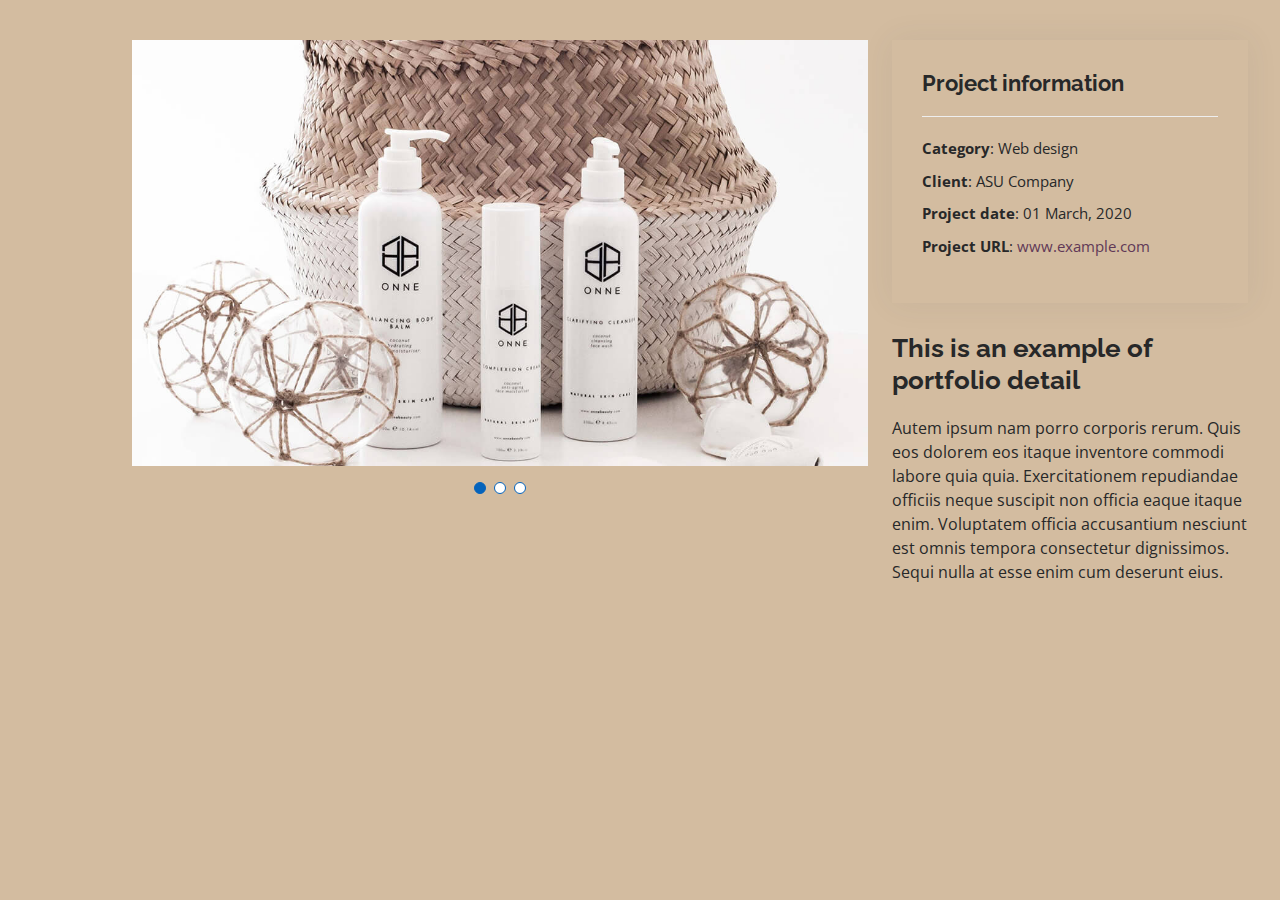
<file: portfolio-details.html>
<!DOCTYPE html>
<html lang="en">

<head>
  <meta charset="utf-8">
  <meta content="width=device-width, initial-scale=1.0" name="viewport">

  <title>Portfolio Details - Personal Bootstrap Template</title>
  <meta content="" name="description">
  <meta content="" name="keywords">

  <!-- Favicons -->
  <link href="assets/img/favicon.png" rel="icon">
  <link href="assets/img/apple-touch-icon.png" rel="apple-touch-icon">

  <!-- Google Fonts -->
  <link href="https://fonts.googleapis.com/css?family=Open+Sans:300,300i,400,400i,600,600i,700,700i|Raleway:300,300i,400,400i,500,500i,600,600i,700,700i|Poppins:300,300i,400,400i,500,500i,600,600i,700,700i" rel="stylesheet">

  <!-- Vendor CSS Files -->
  <link href="assets/vendor/aos/aos.css" rel="stylesheet">
  <link href="assets/vendor/bootstrap/css/bootstrap.min.css" rel="stylesheet">
  <link href="assets/vendor/bootstrap-icons/bootstrap-icons.css" rel="stylesheet">
  <link href="assets/vendor/boxicons/css/boxicons.min.css" rel="stylesheet">
  <link href="assets/vendor/glightbox/css/glightbox.min.css" rel="stylesheet">
  <link href="assets/vendor/swiper/swiper-bundle.min.css" rel="stylesheet">

  <!-- Template Main CSS File -->
  <link href="assets/css/style.css" rel="stylesheet">

  <!-- =======================================================
  * Template Name: MyResume - v4.7.0
  * Template URL: https://bootstrapmade.com/free-html-bootstrap-template-my-resume/
  * Author: BootstrapMade.com
  * License: https://bootstrapmade.com/license/
  ======================================================== -->
</head>

<body>

  <main id="main">

    <!-- ======= Portfolio Details Section ======= -->
    <section id="portfolio-details" class="portfolio-details">
      <div class="container">

        <div class="row gy-4">

          <div class="col-lg-8">
            <div class="portfolio-details-slider swiper">
              <div class="swiper-wrapper align-items-center">

                <div class="swiper-slide">
                  <img src="assets/img/portfolio/portfolio-details-1.jpg" alt="">
                </div>

                <div class="swiper-slide">
                  <img src="assets/img/portfolio/portfolio-details-2.jpg" alt="">
                </div>

                <div class="swiper-slide">
                  <img src="assets/img/portfolio/portfolio-details-3.jpg" alt="">
                </div>

              </div>
              <div class="swiper-pagination"></div>
            </div>
          </div>

          <div class="col-lg-4">
            <div class="portfolio-info">
              <h3>Project information</h3>
              <ul>
                <li><strong>Category</strong>: Web design</li>
                <li><strong>Client</strong>: ASU Company</li>
                <li><strong>Project date</strong>: 01 March, 2020</li>
                <li><strong>Project URL</strong>: <a href="#">www.example.com</a></li>
              </ul>
            </div>
            <div class="portfolio-description">
              <h2>This is an example of portfolio detail</h2>
              <p>
                Autem ipsum nam porro corporis rerum. Quis eos dolorem eos itaque inventore commodi labore quia quia. Exercitationem repudiandae officiis neque suscipit non officia eaque itaque enim. Voluptatem officia accusantium nesciunt est omnis tempora consectetur dignissimos. Sequi nulla at esse enim cum deserunt eius.
              </p>
            </div>
          </div>

        </div>

      </div>
    </section><!-- End Portfolio Details Section -->

  </main><!-- End #main -->

  <div id="preloader"></div>
  <a href="#" class="back-to-top d-flex align-items-center justify-content-center"><i class="bi bi-arrow-up-short"></i></a>

  <!-- Vendor JS Files -->
  <script src="assets/vendor/purecounter/purecounter.js"></script>
  <script src="assets/vendor/aos/aos.js"></script>
  <script src="assets/vendor/bootstrap/js/bootstrap.bundle.min.js"></script>
  <script src="assets/vendor/glightbox/js/glightbox.min.js"></script>
  <script src="assets/vendor/isotope-layout/isotope.pkgd.min.js"></script>
  <script src="assets/vendor/swiper/swiper-bundle.min.js"></script>
  <script src="assets/vendor/typed.js/typed.min.js"></script>
  <script src="assets/vendor/waypoints/noframework.waypoints.js"></script>
  <script src="assets/vendor/php-email-form/validate.js"></script>

  <!-- Template Main JS File -->
  <script src="assets/js/main.js"></script>

</body>

</html>
</file>
<file: assets/css/style.css>
/**
* Template Name: MyResume - v4.7.0
* Template URL: https://bootstrapmade.com/free-html-bootstrap-template-my-resume/
* Author: BootstrapMade.com
* License: https://bootstrapmade.com/license/
*/

/*--------------------------------------------------------------
# General
--------------------------------------------------------------*/
body {
  font-family: "Open Sans", sans-serif;
  background-color: #D3BCA0;
  color: #272829;
 /* background-color: #C49A7A;*/
 /* background-color: #EDC7B7;*/
}

a {
  color: #613957;
  text-decoration: none;
}

a:hover {
  color: #067ded;
  text-decoration: none;
}

h1, h2, h3, h4, h5, h6 {
  font-family: "Raleway", sans-serif;

}

/*--------------------------------------------------------------
# Back to top button
--------------------------------------------------------------*/
.back-to-top {
  position: fixed;
  visibility: hidden;
  opacity: 0;
  right: 15px;
  bottom: 15px;
  z-index: 996;
  background: #0563bb;
  width: 40px;
  height: 40px;
  border-radius: 50px;
  transition: all 0.4s;
}
.back-to-top i {
  font-size: 28px;
  color: #fff;
  line-height: 0;
}
.back-to-top:hover {
  background: #0678e3;
  color: #fff;
}
.back-to-top.active {
  visibility: visible;
  opacity: 1;
}

/*--------------------------------------------------------------
# Preloader
--------------------------------------------------------------*/
#preloader {
  position: fixed;
  top: 0;
  left: 0;
  right: 0;
  bottom: 0;
  z-index: 9999;
  overflow: hidden;
  background: #fff;
}

#preloader:before {
  content: "";
  position: fixed;
  top: calc(50% - 30px);
  left: calc(50% - 30px);
  border: 6px solid #0563bb;
  border-top-color: #fff;
  border-bottom-color: #fff;
  border-radius: 50%;
  width: 60px;
  height: 60px;
  -webkit-animation: animate-preloader 1s linear infinite;
  animation: animate-preloader 1s linear infinite;
}

@-webkit-keyframes animate-preloader {
  0% {
    transform: rotate(0deg);
  }
  100% {
    transform: rotate(360deg);
  }
}

@keyframes animate-preloader {
  0% {
    transform: rotate(0deg);
  }
  100% {
    transform: rotate(360deg);
  }
}
/*--------------------------------------------------------------
# Disable aos animation delay on mobile devices
--------------------------------------------------------------*/
@media screen and (max-width: 768px) {
  [data-aos-delay] {
    transition-delay: 0 !important;
  }
}
/*--------------------------------------------------------------
# Header
--------------------------------------------------------------*/
#header {
  position: fixed;
  top: 0;
  left: 0;
  bottom: 0;
  z-index: 9997;
  transition: all 0.5s;
  padding: 15px;
  overflow-y: auto;
}
@media (max-width: 992px) {
  #header {
    width: 300px;
    background: #fff;
    border-right: 1px solid #e6e9ec;
    left: -300px;
  }
}

@media (min-width: 992px) {
  #main {
    margin-left: 100px;
  }
}
/*--------------------------------------------------------------
# Navigation Menu
--------------------------------------------------------------*/
/**
* Desktop Navigation 
*/
.nav-menu {
  padding: 0;
  display: block;
}
.nav-menu * {
  margin: 0;
  padding: 0;
  list-style: none;
}
.nav-menu > ul > li {
  position: relative;
  white-space: nowrap;
}
.nav-menu a, .nav-menu a:focus {
  display: flex;
  align-items: center;
  color: #45505b;
  padding: 10px 18px;
  margin-bottom: 8px;
  transition: 0.3s;
  font-size: 15px;
  border-radius: 50px;
  background: #f2f3f5;
  height: 56px;
  width: 100%;
  overflow: hidden;
  transition: 0.3s;
}
.nav-menu a i, .nav-menu a:focus i {
  font-size: 20px;
}
.nav-menu a span, .nav-menu a:focus span {
  padding: 0 5px 0 7px;
  color: #45505b;
}
@media (min-width: 992px) {
  .nav-menu a, .nav-menu a:focus {
    width: 56px;
  }
  .nav-menu a span, .nav-menu a:focus span {
    display: none;
    color: #fff;
  }
}
.nav-menu a:hover, .nav-menu .active, .nav-menu .active:focus, .nav-menu li:hover > a {
  color: #fff;
  background: #9F6E72;
}
.nav-menu a:hover span, .nav-menu .active span, .nav-menu .active:focus span, .nav-menu li:hover > a span {
  color: #fff;
}
.nav-menu a:hover, .nav-menu li:hover > a {
  width: 100%;
  color: #fff;
}
.nav-menu a:hover span, .nav-menu li:hover > a span {
  display: block;
}

/**
* Mobile Navigation 
*/
.mobile-nav-toggle {
  position: fixed;
  right: 10px;
  top: 10px;
  z-index: 9998;
  border: 0;
  background: none;
  font-size: 28px;
  transition: all 0.4s;
  outline: none !important;
  line-height: 0;
  cursor: pointer;
  border-radius: 50px;
  padding: 5px;
}
.mobile-nav-toggle i {
  color: #45505b;
}

.mobile-nav-active {
  overflow: hidden;
}
.mobile-nav-active #header {
  left: 0;
}
.mobile-nav-active .mobile-nav-toggle {
  color: #fff;
  background-color: #0563bb;
}

/*--------------------------------------------------------------
# Hero Section
--------------------------------------------------------------*/
#hero {
  width: 100%;
  height: 100vh;
  background: url("../img/uw2023.jpg") top right no-repeat;
  background-size: cover;
  position: relative;
}
@media (min-width: 992px) {
  #hero {
    padding-left: 160px;
  }
}
#hero:before {
  content: "";
  background: rgba(255, 255, 255, 0.8);
  position: absolute;
  bottom: 0;
  top: 0;
  left: 0;
  right: 0;
}
#hero h1 {
  margin: 0;
  font-size: 64px;
  font-weight: 700;
  line-height: 56px;
  color: #45505b;
}
#hero p {
  color: #45505b;
  margin: 15px 0 0 0;
  font-size: 26px;
  font-family: "Poppins", sans-serif;
}
#hero p span {
  color: #0563bb;
  letter-spacing: 1px;
}
#hero .social-links {
  margin-top: 30px;
}
#hero .social-links a {
  font-size: 24px;
  display: inline-block;
  color: #45505b;
  line-height: 1;
  margin-right: 20px;
  transition: 0.3s;
}
#hero .social-links a:hover {
  color: #0563bb;
}
@media (max-width: 992px) {
  #hero {
    text-align: center;
  }
  #hero h1 {
    font-size: 32px;
    line-height: 36px;
  }
  #hero p {
    margin-top: 10px;
    font-size: 20px;
    line-height: 24px;
  }
}

/*--------------------------------------------------------------
# Sections General
--------------------------------------------------------------*/
section {
  padding: 60px 0;
  overflow: hidden;
}

.section-title {
  text-align: center;
  padding-bottom: 30px;
}
.section-title h2 {
  font-size: 32px;
  font-weight: bold;
  text-transform: uppercase;
  margin-bottom: 20px;
  padding-bottom: 20px;
  position: relative;
  color: #45505b;
}
.section-title h2::before {
  content: "";
  position: absolute;
  display: block;
  width: 120px;
  height: 1px;
  background: #ddd;
  bottom: 1px;
  left: calc(50% - 60px);
}
.section-title h2::after {
  content: "";
  position: absolute;
  display: block;
  width: 40px;
  height: 3px;
  background: #0563bb;
  bottom: 0;
  left: calc(50% - 20px);
}
.section-title p {
  margin-bottom: 0;
}

/*--------------------------------------------------------------
# About
--------------------------------------------------------------*/
.about .content h3 {
  font-weight: 700;
  font-size: 26px;
  color: #728394;
}
.about .content ul {
  list-style: none;
  padding: 0;
}
.about .content ul li {
  margin-bottom: 20px;
  display: flex;
  align-items: center;
}
.about .content ul strong {
  margin-right: 10px;
}
.about .content ul i {
  font-size: 16px;
  margin-right: 5px;
  color: #9F6E72
  line-height: 0;
}
.about .content p:last-child {
  margin-bottom: 0;
}

/*--------------------------------------------------------------
# Facts
--------------------------------------------------------------*/
.facts .count-box {
  padding: 30px 30px 25px 30px;
  margin-top: 30px;
  width: 100%;
  position: relative;
  text-align: center;
  background: #fff;
}
.facts .count-box i {
  position: absolute;
  top: -25px;
  left: 50%;
  transform: translateX(-50%);
  font-size: 24px;
  background: #0563bb;
  color: #fff;
  border-radius: 50px;
  display: inline-flex;
  align-items: center;
  justify-content: center;
  width: 48px;
  height: 48px;
}
.facts .count-box span {
  font-size: 36px;
  display: block;
  font-weight: 600;
  color: #011426;
}
.facts .count-box p {
  padding: 0;
  margin: 0;
  font-family: "Raleway", sans-serif;
  font-size: 14px;
}

/*--------------------------------------------------------------
# Akills
--------------------------------------------------------------*/
.skills .progress {
  height: 60px;
  display: block;
  background: none;
  border-radius: 0;
}
.skills .progress .skill {
  padding: 10px 0;
  margin: 0;
  text-transform: uppercase;
  display: block;
  font-weight: 600;
  font-family: "Poppins", sans-serif;
  color: #45505b;
}
.skills .progress .skill .val {
  float: right;
  font-style: normal;
}
.skills .progress-bar-wrap {
  background: #f2f3f5;
}
.skills .progress-bar {
  width: 1px;
  height: 10px;
  transition: 0.9s;
  background-color: #0563bb;
}

/*--------------------------------------------------------------
# Resume
--------------------------------------------------------------*/
.resume .resume-title {
  font-size: 26px;
  font-weight: 700;
  margin-top: 20px;
  margin-bottom: 20px;
  color: #9F6E72;
}
.resume .resume-item {
  padding: 0 0 20px 20px;
  margin-top: -2px;
  border-left: 2px solid #9F6E72;
  position: relative;
}
.resume .resume-item h4 {
  line-height: 18px;
  font-size: 18px;
  font-weight: 600;
  text-transform: uppercase;
  font-family: "Poppins", sans-serif;
  color: #9F6E72;
  margin-bottom: 10px;
}
.resume .resume-item h5 {
  font-size: 16px;
  background: #f7f8f9;
  padding: 5px 15px;
  display: inline-block;
  font-weight: 600;
  margin-bottom: 10px;
}
.resume .resume-item ul {
  padding-left: 20px;
}
.resume .resume-item ul li {
  padding-bottom: 10px;
}
.resume .resume-item:last-child {
  padding-bottom: 0;
}
.resume .resume-item::before {
  content: "";
  position: absolute;
  width: 16px;
  height: 16px;
  border-radius: 50px;
  left: -9px;
  top: 0;
  background: #fff;
  border: 2px solid #9F6E72;
}

/*--------------------------------------------------------------
# Portfolio
--------------------------------------------------------------*/
.portfolio .portfolio-item {
  margin-bottom: 30px;
}
.portfolio #portfolio-flters {
  padding: 0;
  margin: 0 auto 25px auto;
  list-style: none;
  text-align: center;
  background: #fff;
  border-radius: 50px;
  padding: 2px 15px;
}
.portfolio #portfolio-flters li {
  cursor: pointer;
  display: inline-block;
  padding: 10px 15px;
  font-size: 14px;
  font-weight: 600;
  line-height: 1;
  text-transform: uppercase;
  color: #272829;
  margin-bottom: 5px;
  transition: all 0.3s ease-in-out;
}
.portfolio #portfolio-flters li:hover, .portfolio #portfolio-flters li.filter-active {
  color: #0563bb;
}
.portfolio #portfolio-flters li:last-child {
  margin-right: 0;
}
.portfolio .portfolio-wrap {
  transition: 0.3s;
  position: relative;
  overflow: hidden;
  z-index: 1;
  background: rgba(69, 80, 91, 0.8);
}
.portfolio .portfolio-wrap::before {
  content: "";
  background: rgba(255, 255, 255, 0.7);
  position: absolute;
  left: 30px;
  right: 30px;
  top: 30px;
  bottom: 30px;
  transition: all ease-in-out 0.3s;
  z-index: 2;
  opacity: 0;
}
.portfolio .portfolio-wrap .portfolio-info {
  opacity: 0;
  position: absolute;
  top: 0;
  left: 0;
  right: 0;
  bottom: 0;
  text-align: center;
  z-index: 3;
  transition: all ease-in-out 0.3s;
  display: flex;
  flex-direction: column;
  justify-content: center;
  align-items: center;
}
.portfolio .portfolio-wrap .portfolio-info::before {
  display: block;
  content: "";
  width: 48px;
  height: 48px;
  position: absolute;
  top: 35px;
  left: 35px;
  border-top: 3px solid #d7dce1;
  border-left: 3px solid #d7dce1;
  transition: all 0.5s ease 0s;
  z-index: 9994;
}
.portfolio .portfolio-wrap .portfolio-info::after {
  display: block;
  content: "";
  width: 48px;
  height: 48px;
  position: absolute;
  bottom: 35px;
  right: 35px;
  border-bottom: 3px solid #d7dce1;
  border-right: 3px solid #d7dce1;
  transition: all 0.5s ease 0s;
  z-index: 9994;
}
.portfolio .portfolio-wrap .portfolio-info h4 {
  font-size: 20px;
  color: #45505b;
  font-weight: 600;
}
.portfolio .portfolio-wrap .portfolio-info p {
  color: #45505b;
  font-size: 14px;
  text-transform: uppercase;
  padding: 0;
  margin: 0;
}
.portfolio .portfolio-wrap .portfolio-links {
  text-align: center;
  z-index: 4;
}
.portfolio .portfolio-wrap .portfolio-links a {
  color: #45505b;
  margin: 0 2px;
  font-size: 28px;
  display: inline-block;
  transition: 0.3s;
}
.portfolio .portfolio-wrap .portfolio-links a:hover {
  color: #148af9;
}
.portfolio .portfolio-wrap:hover::before {
  top: 0;
  left: 0;
  right: 0;
  bottom: 0;
  opacity: 1;
}
.portfolio .portfolio-wrap:hover .portfolio-info {
  opacity: 1;
}
.portfolio .portfolio-wrap:hover .portfolio-info::before {
  top: 15px;
  left: 15px;
}
.portfolio .portfolio-wrap:hover .portfolio-info::after {
  bottom: 15px;
  right: 15px;
}

/*--------------------------------------------------------------
# Portfolio Details
--------------------------------------------------------------*/
.portfolio-details {
  padding-top: 40px;
}
.portfolio-details .portfolio-details-slider img {
  width: 100%;
}
.portfolio-details .portfolio-details-slider .swiper-pagination {
  margin-top: 20px;
  position: relative;
}
.portfolio-details .portfolio-details-slider .swiper-pagination .swiper-pagination-bullet {
  width: 12px;
  height: 12px;
  background-color: #fff;
  opacity: 1;
  border: 1px solid #0563bb;
}
.portfolio-details .portfolio-details-slider .swiper-pagination .swiper-pagination-bullet-active {
  background-color: #0563bb;
}
.portfolio-details .portfolio-info {
  padding: 30px;
  box-shadow: 0px 0 30px rgba(69, 80, 91, 0.08);
}
.portfolio-details .portfolio-info h3 {
  font-size: 22px;
  font-weight: 700;
  margin-bottom: 20px;
  padding-bottom: 20px;
  border-bottom: 1px solid #eee;
}
.portfolio-details .portfolio-info ul {
  list-style: none;
  padding: 0;
  font-size: 15px;
}
.portfolio-details .portfolio-info ul li + li {
  margin-top: 10px;
}
.portfolio-details .portfolio-description {
  padding-top: 30px;
}
.portfolio-details .portfolio-description h2 {
  font-size: 26px;
  font-weight: 700;
  margin-bottom: 20px;
}
.portfolio-details .portfolio-description p {
  padding: 0;
}

/*--------------------------------------------------------------
# Services
--------------------------------------------------------------*/
.services .icon-box {
  text-align: center;
  padding: 70px 20px 80px 20px;
  transition: all ease-in-out 0.3s;
  background: #fff;
  box-shadow: 0px 5px 90px 0px rgba(110, 123, 131, 0.05);
}
.services .icon-box .icon {
  margin: 0 auto;
  width: 100px;
  height: 100px;
  display: flex;
  align-items: center;
  justify-content: center;
  transition: ease-in-out 0.3s;
  position: relative;
}
.services .icon-box .icon i {
  font-size: 36px;
  transition: 0.5s;
  position: relative;
}
.services .icon-box .icon svg {
  position: absolute;
  top: 0;
  left: 0;
}
.services .icon-box .icon svg path {
  transition: 0.5s;
  fill: #f5f5f5;
}
.services .icon-box h4 {
  font-weight: 600;
  margin: 10px 0 15px 0;
  font-size: 22px;
}
.services .icon-box h4 a {
  color: #45505b;
  transition: ease-in-out 0.3s;
}
.services .icon-box p {
  line-height: 24px;
  font-size: 14px;
  margin-bottom: 0;
}
.services .icon-box:hover {
  border-color: #fff;
  box-shadow: 0px 0 35px 0 rgba(0, 0, 0, 0.08);
}
.services .iconbox-blue i {
  color: #47aeff;
}
.services .iconbox-blue:hover .icon i {
  color: #fff;
}
.services .iconbox-blue:hover .icon path {
  fill: #47aeff;
}
.services .iconbox-orange i {
  color: #ffa76e;
}
.services .iconbox-orange:hover .icon i {
  color: #fff;
}
.services .iconbox-orange:hover .icon path {
  fill: #ffa76e;
}
.services .iconbox-pink i {
  color: #e80368;
}
.services .iconbox-pink:hover .icon i {
  color: #fff;
}
.services .iconbox-pink:hover .icon path {
  fill: #e80368;
}
.services .iconbox-yellow i {
  color: #ffbb2c;
}
.services .iconbox-yellow:hover .icon i {
  color: #fff;
}
.services .iconbox-yellow:hover .icon path {
  fill: #ffbb2c;
}
.services .iconbox-red i {
  color: #ff5828;
}
.services .iconbox-red:hover .icon i {
  color: #fff;
}
.services .iconbox-red:hover .icon path {
  fill: #ff5828;
}
.services .iconbox-teal i {
  color: #11dbcf;
}
.services .iconbox-teal:hover .icon i {
  color: #fff;
}
.services .iconbox-teal:hover .icon path {
  fill: #11dbcf;
}


/*--------------------------------------------------------------
# Testimonials
--------------------------------------------------------------*/
.testimonials .section-header {
  margin-bottom: 40px;
}
.testimonials .testimonials-carousel, .testimonials .testimonials-slider {
  overflow: hidden;
}
.testimonials .testimonial-item {
  text-align: center;
}
.testimonials .testimonial-item .testimonial-img {
  width: 120px;
  border-radius: 50%;
  border: 4px solid #fff;
  margin: 0 auto;
}
.testimonials .testimonial-item h3 {
  font-size: 20px;
  font-weight: bold;
  margin: 10px 0 5px 0;
  color: #111;
}
.testimonials .testimonial-item h4 {
  font-size: 14px;
  color: #999;
  margin: 0 0 15px 0;
}
.testimonials .testimonial-item .quote-icon-left, .testimonials .testimonial-item .quote-icon-right {
  color: #90c8fc;
  font-size: 26px;
}
.testimonials .testimonial-item .quote-icon-left {
  display: inline-block;
  left: -5px;
  position: relative;
}
.testimonials .testimonial-item .quote-icon-right {
  display: inline-block;
  right: -5px;
  position: relative;
  top: 10px;
}
.testimonials .testimonial-item p {
  font-style: italic;
  margin: 0 auto 15px auto;
}
.testimonials .swiper-pagination {
  margin-top: 20px;
  position: relative;
}
.testimonials .swiper-pagination .swiper-pagination-bullet {
  width: 12px;
  height: 12px;
  background-color: #fff;
  opacity: 1;
  border: 1px solid #0563bb;
}
.testimonials .swiper-pagination .swiper-pagination-bullet-active {
  background-color: #0563bb;
}
@media (min-width: 992px) {
  .testimonials .testimonial-item p {
    width: 80%;
  }
}

/*--------------------------------------------------------------
# Contact
--------------------------------------------------------------*/
.contact .info {
  width: 100%;
  background: #fff;
}
.contact .info i {
  font-size: 20px;
  color: #0563bb;
  float: left;
  width: 44px;
  height: 44px;
  background: #eef7ff;
  display: flex;
  justify-content: center;
  align-items: center;
  border-radius: 50px;
  transition: all 0.3s ease-in-out;
}
.contact .info h4 {
  padding: 0 0 0 60px;
  font-size: 22px;
  font-weight: 600;
  margin-bottom: 5px;
  color: #45505b;
}
.contact .info p {
  padding: 0 0 0 60px;
  margin-bottom: 0;
  font-size: 14px;
  color: #728394;
}
.contact .info .email, .contact .info .phone {
  margin-top: 40px;
}
.contact .info .email:hover i, .contact .info .address:hover i, .contact .info .phone:hover i {
  background: #0563bb;
  color: #fff;
}
.contact .php-email-form {
  width: 100%;
  background: #fff;
}
.contact .php-email-form .form-group {
  padding-bottom: 8px;
}
.contact .php-email-form .error-message {
  display: none;
  color: #fff;
  background: #ed3c0d;
  text-align: left;
  padding: 15px;
  font-weight: 600;
}
.contact .php-email-form .error-message br + br {
  margin-top: 25px;
}
.contact .php-email-form .sent-message {
  display: none;
  color: #fff;
  background: #18d26e;
  text-align: center;
  padding: 15px;
  font-weight: 600;
}
.contact .php-email-form .loading {
  display: none;
  background: #fff;
  text-align: center;
  padding: 15px;
}
.contact .php-email-form .loading:before {
  content: "";
  display: inline-block;
  border-radius: 50%;
  width: 24px;
  height: 24px;
  margin: 0 10px -6px 0;
  border: 3px solid #18d26e;
  border-top-color: #eee;
  -webkit-animation: animate-loading 1s linear infinite;
  animation: animate-loading 1s linear infinite;
}
.contact .php-email-form input, .contact .php-email-form textarea {
  border-radius: 4px;
  box-shadow: none;
  font-size: 14px;
}
.contact .php-email-form input {
  height: 44px;
}
.contact .php-email-form textarea {
  padding: 10px 12px;
}
.contact .php-email-form button[type=submit] {
  background: #0563bb;
  border: 0;
  padding: 10px 35px;
  color: #fff;
  transition: 0.4s;
  border-radius: 50px;
}
.contact .php-email-form button[type=submit]:hover {
  background: #0678e3;
}
@-webkit-keyframes animate-loading {
  0% {
    transform: rotate(0deg);
  }
  100% {
    transform: rotate(360deg);
  }
}
@keyframes animate-loading {
  0% {
    transform: rotate(0deg);
  }
  100% {
    transform: rotate(360deg);
  }
}

/*--------------------------------------------------------------
# Footer
--------------------------------------------------------------*/
#footer {
  
  color: #45505b;
  font-size: 14px;
  text-align: center;
  padding: 30px 0;
}

#footer h3 {
  font-size: 36px;
  font-weight: 700;
  position: relative;
  font-family: "Poppins", sans-serif;
  padding: 0;
  margin: 0 0 15px 0;
}
#footer p {
  font-size: 15;
  font-style: italic;
  padding: 0;
  margin: 0 0 40px 0;
}
#footer .social-links {
  margin: 0 0 40px 0;
}
#footer .social-links a {
  font-size: 18px;
  display: inline-block;
  background: #0563bb;
  color: #fff;
  line-height: 1;
  padding: 8px 0;
  margin-right: 4px;
  border-radius: 50%;
  text-align: center;
  width: 36px;
  height: 36px;
  transition: 0.3s;
}
#footer .social-links a:hover {
  background: #9F6E72;
  color: #fff;
  text-decoration: none;
}
#footer .copyright {
  margin: 0 0 5px 0;
}
#footer .credits {
  font-size: 13px;
}
</file>
